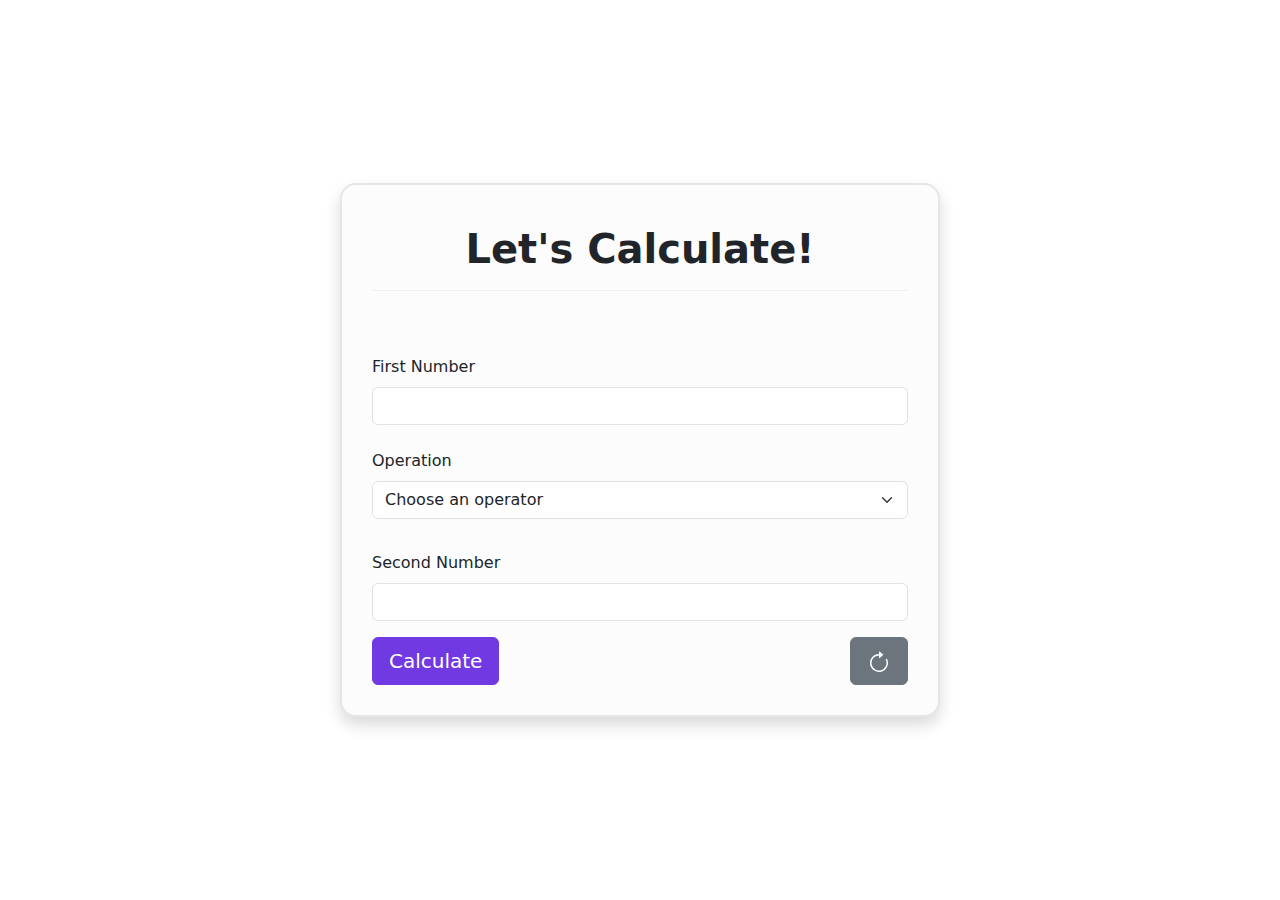
<file: calculator/index.html>
<!DOCTYPE html>
<html lang="en">
<head>
    <meta charset="UTF-8">
    <meta name="viewport" content="width=device-width, initial-scale=1.0">
    <title>Calculator</title>
    <link rel="shortcut icon" href="favicon.png" type="image/x-icon">
    <!-- bootstrap css -->
    <link rel="stylesheet" href="https://cdn.jsdelivr.net/npm/bootstrap@5.3.3/dist/css/bootstrap.min.css">
    <!-- style.css -->
    <link rel="stylesheet" href="style.css">
</head>
<body>
    <!-- wrapper start -->
    <div class="wrapper bg-light-subtle shadow border-2 border-dark border-opacity-10 border">
        
        <!-- form title -->
        <h1 class="text-center fw-bold text-break mb-5" id="theTitle">Let's Calculate!</h1>
        <!-- form result -->
        <p class="text-success fw-bold h1 result-out" id="result"></p>
        
        <!-- error message start -->
        <div class="alert alert-warning" id="div-alert" role="alert">
            <span id="alertMsg"></span>
        </div>
        <!-- error message end -->

        <!-- form start -->
        <form class="row flex-column g-3 needs-validation mt-1">
            <!-- first number start -->
            <div class="col-12 position-relative">
                <label for="num-x" class="form-label">First Number</label>
                <input type="text" class="form-control" id="num-x" required>
            </div>
            <!-- first number end -->

            <!-- Operator list start -->
            <div class="col-12 position-relative mb-2 mt-3 mb-lg-3 mt-lg-4">
                <label for="calcOp" class="form-label">Operation</label>
                <select class="form-select" id="calcOp" required>
                    <option selected disabled value="">Choose an operator</option>
                    <option value="+">Addition ( + )</option>
                    <option value="-">Subtraction ( - )</option>
                    <option value="*">Multiplication ( * )</option>
                    <option value="/">Division ( / )</option>
                </select>
            </div>
            <!-- Operator list end -->

            <!-- second number start -->
            <div class="col-12 position-relative">
                <label for="num-y" class="form-label">Second Number</label>
                <input type="text" class="form-control" id="num-y" required>
            </div>
            <!-- second number end -->

            <!-- form buttons start -->
            <div class="col-12 d-flex justify-content-between">
                <button class="btn btn-primary btn-lg rounded" type="button" id="calc">Calculate</button>
                <button class="btn btn-secondary btn-lg rounded" type="button" id="resetForm" data-bs-toggle="tooltip" data-bs-placement="top" data-bs-title="Reset the Calculator">
                    <svg xmlns="http://www.w3.org/2000/svg" width="24" height="24" fill="currentColor" class="bi bi-arrow-clockwise" viewBox="0 0 16 16">
                        <path fill-rule="evenodd" d="M8 3a5 5 0 1 0 4.546 2.914.5.5 0 0 1 .908-.417A6 6 0 1 1 8 2z"/>
                        <path d="M8 4.466V.534a.25.25 0 0 1 .41-.192l2.36 1.966c.12.1.12.284 0 .384L8.41 4.658A.25.25 0 0 1 8 4.466"/>
                    </svg>
                </button>
            </div>
            <!-- form buttons end -->
        </form>
        <!-- form end -->
    </div>
    <!-- wrapper end -->
    
    <!-- bootstrap js -->
    <script src="https://cdn.jsdelivr.net/npm/bootstrap@5.3.3/dist/js/bootstrap.bundle.min.js"></script>
    <!-- main js -->
    <script src="main.js"></script>
</body>
</html>
</file>
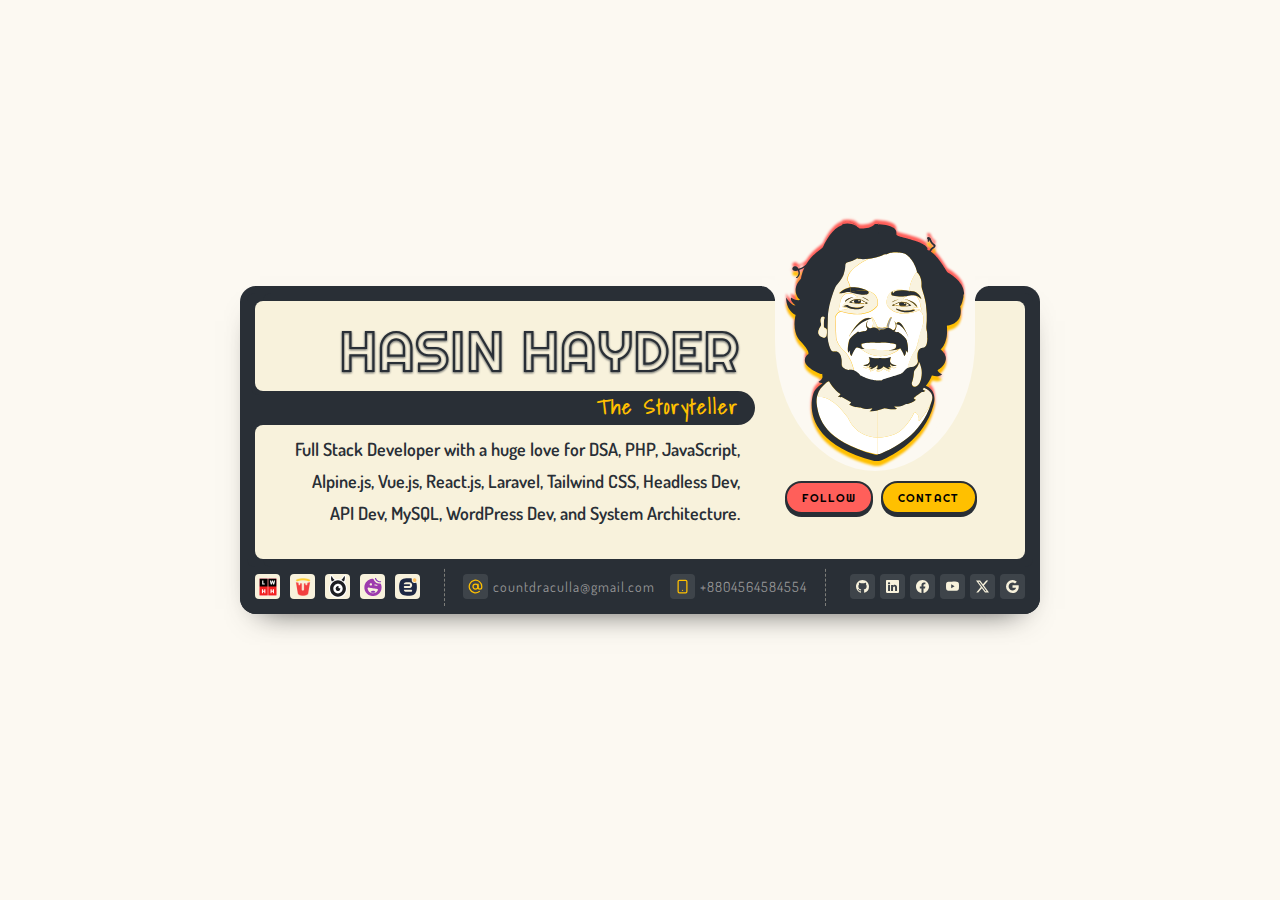
<file: profile_card/index.html>
<!DOCTYPE html>
<html lang="en">
<head>
    <meta charset="UTF-8">
    <meta name="viewport" content="width=device-width, initial-scale=1.0">
    <title>HASIN HAYDER || The Storyteller</title>
    <!-- additional meta tags -->
    <meta name="description" content="Full Stack Developer with a huge love for DSA, PHP, JavaScript, Alpine.js, Vue.js, React.js, Laravel, Tailwind CSS, Headless Dev, API Dev, MySQL, WordPress Dev, and System Architecture.">
    <meta name="theme-color" content="#ffc000">
    <meta property="og:image" content="https://hasinhayder.onrender.com/img/og.png">
    <meta name="twitter:card" content="summary_large_image">
    <meta property="twitter:image" content="https://hasinhayder.onrender.com/img/og.png">
    <meta name="twitter:site" content="@hasin">
    <meta property="twitter:title" content="HASIN HAYDER || The Storyteller">
    <meta name="author" content="Tanim Mahbub">

    <!-- favicon -->
    <link rel="shortcut icon" href="./img/hasin-vai.svg" type="image/x-icon">
    <!-- google fonts -->
    <link href="https://fonts.googleapis.com/css2?family=Dosis:wght@600&display=swap&family=Righteous&family=Shadows+Into+Light&display=swap" rel="stylesheet">
    <!-- main stylesheet -->
    <link rel="stylesheet" href="style.css">
</head>
<body>
    <div class="card">
        <!-- card header start -->
        <header>
            <!-- profile pic -->
            <picture>
                <img src="./img/hasin-vai.svg" alt="Hasin vai">
            </picture>

            <!-- follow & contact buttons -->
            <button type="button">FOLLOW</button>
            <button type="button">CONTACT</button>
        </header>
        <!-- card header end -->

        <!-- card body start -->
        <main>
            <h1>HASIN HAYDER</h1>
            <h3>The Storyteller</h3>
            <p>Full Stack Developer with a huge love for DSA, PHP, JavaScript, Alpine.js, Vue.js, React.js, Laravel, Tailwind CSS, Headless Dev, API Dev, MySQL, WordPress Dev, and System Architecture.</p>
        </main>
        <!-- card body end -->

        <!-- card footer start -->
        <footer>
            <!-- contact information -->
            <section>
                <p>
                    <i>
                        <svg xmlns="http://www.w3.org/2000/svg" width="15" height="15" viewBox="0 0 24 24" fill="none" stroke="currentColor" stroke-width="2" stroke-linecap="round" stroke-linejoin="round" class="feather feather-at-sign"><circle cx="12" cy="12" r="4"></circle><path d="M16 8v5a3 3 0 0 0 6 0v-1a10 10 0 1 0-3.92 7.94"></path></svg>
                    </i>
                    <span>countdraculla@gmail.com</span>
                </p>
                <p>
                    <i>
                        <svg xmlns="http://www.w3.org/2000/svg" width="15" height="15" viewBox="0 0 24 24" fill="none" stroke="currentColor" stroke-width="2" stroke-linecap="round" stroke-linejoin="round" class="feather feather-smartphone"><rect x="5" y="2" width="14" height="20" rx="2" ry="2"></rect><line x1="12" y1="18" x2="12.01" y2="18"></line></svg>
                    </i>
                    <span>+8804564584554</span>
                </p>
            </section>

            <!-- Brands -->
            <ol>
                <li>
                    <a target="_blank" href="https://learnwith.hasinhayder.com/">
                        <img src="./img/lwhh-logo-square.svg" alt="learn with hasin hayder">
                    </a>
                    <span>
                        Founder & Educator at 
                        <a target="_blank" href="https://learnwith.hasinhayder.com/">Learn With Hasin Hayder</a>
                    </span>
                </li>
                <li>
                    <a target="_blank" href="https://themebucket.net/">
                        <img src="./img/themeBucket.svg" alt="themeBucket">
                    </a>
                    <span>
                        CTO & Co-Founder at 
                        <a target="_blank" href="https://themebucket.net/">ThemeBucket</a>
                    </span>
                </li>
                <li>
                    <a target="_blank" href="https://happymonster.dev/">
                        <img src="./img/happymonstar.svg" alt="happy monstar">
                    </a>
                    <span>
                        Co-Founder & Head of Ideas at 
                        <a target="_blank" href="https://themebucket.net/">HappyMonster</a>
                    </span>
                </li>
                <li>
                    <a target="_blank" href="https://happyaddons.com/">
                        <img src="./img/happyaddons.svg" alt="happy addons">
                    </a>
                    <span>
                        Co-Founder of 
                        <a target="_blank" href="https://happyaddons.com/">HappyAddons</a>
                    </span>
                </li>
                <li>
                    <a target="_blank" href="https://eazyplugins.com/">
                        <img src="./img/easy-plugin.svg" alt="easy plugin">
                    </a>
                    <span>
                        CTO at 
                        <a target="_blank" href="https://happyaddons.com/">EazyPlugins</a>
                    </span>
                </li>
            </ol>

            <!-- social media accounts -->
            <ul>
                <li>
                    <a target="_blank" href="https://github.com/hasinhayder">
                        <svg xmlns="http://www.w3.org/2000/svg" width="13" height="13" fill="currentColor" class="bi bi-github" viewBox="0 0 16 16">
                            <path d="M8 0C3.58 0 0 3.58 0 8c0 3.54 2.29 6.53 5.47 7.59.4.07.55-.17.55-.38 0-.19-.01-.82-.01-1.49-2.01.37-2.53-.49-2.69-.94-.09-.23-.48-.94-.82-1.13-.28-.15-.68-.52-.01-.53.63-.01 1.08.58 1.23.82.72 1.21 1.87.87 2.33.66.07-.52.28-.87.51-1.07-1.78-.2-3.64-.89-3.64-3.95 0-.87.31-1.59.82-2.15-.08-.2-.36-1.02.08-2.12 0 0 .67-.21 2.2.82.64-.18 1.32-.27 2-.27s1.36.09 2 .27c1.53-1.04 2.2-.82 2.2-.82.44 1.1.16 1.92.08 2.12.51.56.82 1.27.82 2.15 0 3.07-1.87 3.75-3.65 3.95.29.25.54.73.54 1.48 0 1.07-.01 1.93-.01 2.2 0 .21.15.46.55.38A8.01 8.01 0 0 0 16 8c0-4.42-3.58-8-8-8"/>
                        </svg>
                    </a>
                </li>
                <li>
                    <a target="_blank" href="https://www.linkedin.com/in/thestoryteller/">
                        <svg xmlns="http://www.w3.org/2000/svg" width="13" height="13" fill="currentColor" class="bi bi-linkedin" viewBox="0 0 16 16">
                            <path d="M0 1.146C0 .513.526 0 1.175 0h13.65C15.474 0 16 .513 16 1.146v13.708c0 .633-.526 1.146-1.175 1.146H1.175C.526 16 0 15.487 0 14.854zm4.943 12.248V6.169H2.542v7.225zm-1.2-8.212c.837 0 1.358-.554 1.358-1.248-.015-.709-.52-1.248-1.342-1.248S2.4 3.226 2.4 3.934c0 .694.521 1.248 1.327 1.248zm4.908 8.212V9.359c0-.216.016-.432.08-.586.173-.431.568-.878 1.232-.878.869 0 1.216.662 1.216 1.634v3.865h2.401V9.25c0-2.22-1.184-3.252-2.764-3.252-1.274 0-1.845.7-2.165 1.193v.025h-.016l.016-.025V6.169h-2.4c.03.678 0 7.225 0 7.225z"/>
                        </svg>
                    </a>
                </li>
                <li>
                    <a target="_blank" href="https://www.facebook.com/hasin">
                        <svg xmlns="http://www.w3.org/2000/svg" width="13" height="13" fill="currentColor" class="bi bi-facebook" viewBox="0 0 16 16">
                            <path d="M16 8.049c0-4.446-3.582-8.05-8-8.05C3.58 0-.002 3.603-.002 8.05c0 4.017 2.926 7.347 6.75 7.951v-5.625h-2.03V8.05H6.75V6.275c0-2.017 1.195-3.131 3.022-3.131.876 0 1.791.157 1.791.157v1.98h-1.009c-.993 0-1.303.621-1.303 1.258v1.51h2.218l-.354 2.326H9.25V16c3.824-.604 6.75-3.934 6.75-7.951"/>
                        </svg>
                    </a>
                </li>
                <li>
                    <a target="_blank" href="https://www.youtube.com/c/learnwithhasinhayder">
                        <svg xmlns="http://www.w3.org/2000/svg" width="13" height="13" fill="currentColor" class="bi bi-youtube" viewBox="0 0 16 16">
                            <path d="M8.051 1.999h.089c.822.003 4.987.033 6.11.335a2.01 2.01 0 0 1 1.415 1.42c.101.38.172.883.22 1.402l.01.104.022.26.008.104c.065.914.073 1.77.074 1.957v.075c-.001.194-.01 1.108-.082 2.06l-.008.105-.009.104c-.05.572-.124 1.14-.235 1.558a2.01 2.01 0 0 1-1.415 1.42c-1.16.312-5.569.334-6.18.335h-.142c-.309 0-1.587-.006-2.927-.052l-.17-.006-.087-.004-.171-.007-.171-.007c-1.11-.049-2.167-.128-2.654-.26a2.01 2.01 0 0 1-1.415-1.419c-.111-.417-.185-.986-.235-1.558L.09 9.82l-.008-.104A31 31 0 0 1 0 7.68v-.123c.002-.215.01-.958.064-1.778l.007-.103.003-.052.008-.104.022-.26.01-.104c.048-.519.119-1.023.22-1.402a2.01 2.01 0 0 1 1.415-1.42c.487-.13 1.544-.21 2.654-.26l.17-.007.172-.006.086-.003.171-.007A100 100 0 0 1 7.858 2zM6.4 5.209v4.818l4.157-2.408z"/>
                        </svg>
                    </a>
                </li>
                <li>
                    <a target="_blank" href="https://twitter.com/hasin">
                        <svg xmlns="http://www.w3.org/2000/svg" width="13" height="13" fill="currentColor" class="bi bi-twitter-x" viewBox="0 0 16 16">
                            <path d="M12.6.75h2.454l-5.36 6.142L16 15.25h-4.937l-3.867-5.07-4.425 5.07H.316l5.733-6.57L0 .75h5.063l3.495 4.633L12.601.75Zm-.86 13.028h1.36L4.323 2.145H2.865z"/>
                        </svg>
                    </a>
                </li>
                <li>
                    <a target="_blank" href="https://www.google.com/search?sca_esv=a300c41b7806c710&rlz=1C1CHBF_enBD1069BD1069&sxsrf=ACQVn08VP-VMqjzA2HBEwjZ_0sCZCP40Dw:1712956275812&q=Hasin+Hayder&si=[base64]%3D&sa=X&ved=2ahUKEwjKh9eyy72FAxXJTGwGHT-KCCMQ3LoBegQICRAB&biw=1920&bih=919&dpr=1#wptab=si:AKbGX_p4pyeyr1FGV3SWZkER8f4Eae2bt5euDcN3c7DBftMu25ynpoxf_VRXV-JdNrKF6yUhqX1-1JMUDJb2WNSkpog8dIIZ1H0fCWSWWbN0qsFVc4lxYAo%3D">
                        <svg xmlns="http://www.w3.org/2000/svg" width="13" height="13" fill="currentColor" class="bi bi-google" viewBox="0 0 16 16">
                            <path d="M15.545 6.558a9.4 9.4 0 0 1 .139 1.626c0 2.434-.87 4.492-2.384 5.885h.002C11.978 15.292 10.158 16 8 16A8 8 0 1 1 8 0a7.7 7.7 0 0 1 5.352 2.082l-2.284 2.284A4.35 4.35 0 0 0 8 3.166c-2.087 0-3.86 1.408-4.492 3.304a4.8 4.8 0 0 0 0 3.063h.003c.635 1.893 2.405 3.301 4.492 3.301 1.078 0 2.004-.276 2.722-.764h-.003a3.7 3.7 0 0 0 1.599-2.431H8v-3.08z"/>
                        </svg>
                    </a>
                </li>
            </ul>
        </footer>
        <!-- card footer end -->
    </div>
</body>
</html>
</file>
<file: calculator/style.css>
* {
    margin: 0;
    padding: 0;
    box-sizing: border-box;
}

:root {
    --bs-primary: #7139e1;
    --bs-primary-hover: #844fef;
}

::-moz-selection {
    color: var(--bs-white);
    background: var(--bs-primary);
}

::selection {
    color: var(--bs-white);
    background: var(--bs-primary);
}

html, body {height: 100%}
body {display: grid}

.wrapper {
    max-width: 700px;
    min-width: 600px;
    margin: auto;
    position: relative;
    padding: 40px 30px 30px;
    border-radius: 16px;
}

#theTitle {
    border-bottom: 1px solid rgba(0,0,0,.05);
    padding: 0 15px 17px;
}

#result {
    position: absolute;
    padding: 0 15px;
    left: 50%;
    transform: translateX(-50%);
    top: 120px;
    visibility: visible;
    opacity: 1;
    transition: all .3s ease;
}

#result.result-out {
    visibility: hidden;
    opacity: 0;
    top: 130px;
}

#div-alert {
    position: absolute;
    top: 90px;
    left: 30px;
    width: calc(100% - 60px);
    visibility: hidden;
    opacity: 0;
    transition: all .15s ease;
}

#div-alert.alerted {
    top: 105px;
    visibility: visible;
    opacity: 1;
}

.wrapper form .btn-primary {
    --bs-btn-bg: var(--bs-primary);
    --bs-btn-hover-bg: var(--bs-primary-hover);
    --bs-btn-active-bg: var(--bs-primary-hover);
    --bs-btn-border-color: var(--bs-primary);
    --bs-btn-active-border-color: var(--bs-primary);
    --bs-btn-hover-border-color: var(--bs-primary-hover);
    --bs-btn-focus-box-shadow: 0 0 0 0.25rem rgba(113, 57, 225, .5);
}

.wrapper form .form-control:focus,
.wrapper form .form-select:focus {
    border-color: var(--bs-primary);
    box-shadow: 0 0 0 0.25rem rgba(113, 57, 225,.25);
}

@media(max-width: 790px) {
    .wrapper {
        max-width: 100%;
        min-width: calc(100% - 30px);
        padding: 30px 15px 15px;
    }

    #result {top: 100px;}
    #div-alert {
        left: 15px;
        width: calc(100% - 30px);
        padding: 0.5rem;
    }
    #div-alert.alerted {
        top: 80px;
    }
}
</file>
<file: profile_card/style.css>
/* CSS index
**********************
01 => .card
02 => header
03 => main
04 => footer
05 => media queries
***********************/

/* RESET start */
:root {
    --body-bg: #fcf9f2;
    --card-bg: #f8f2dc;
    
    --theme-yellow: #ffc000; /* from ostad.app */
    --theme-yellow-rgb: rgb(255, 192, 0);
    --theme-yellow-dark: #e68200;
    
    --theme-red: #FF5F5A;
    --theme-red-dark: #ec2d27;
    --theme-black: #292F36;
    --theme-black-rgb: rgb(41, 47, 54);
}

* {
    margin: 0;
    padding: 0;
    outline: 0;
    box-sizing: border-box;
}

html, body {height: 100%;}
img {max-width: 100%;}
ul,ol, li {list-style-type: none;}

::-moz-selection {
    color: #fff;
    background: var(--theme-black);
}

::selection {
    color: #fff;
    background: var(--theme-black);
}

body {
    display: grid;
    background: var(--body-bg);
    font-family: "Dosis", sans-serif;
    color: var(--theme-black);
}
/* RESET end */

/* 01 => .card start */
.card {
    margin: auto;
    max-width: calc(100% - 30px);
    width: 800px;
    height: fit-content;
    display: flex;
    flex-wrap: wrap;
    border-radius: 16px;
    background: var(--card-bg);
    border: 15px solid var(--theme-black);
    border-bottom: none;
    box-shadow: 0 15px 30px -20px rgba(0,0,0,.8);
    position: relative;
}

.card::before {
    position: absolute;
    content: '';
    width: 100%;
    height: 30px;
    top: 0;
    left: 0;
    border-radius: 8px 8px 0 0;
    box-shadow: 8px -8px 0 var(--theme-black), -8px -8px 0 var(--theme-black);
    pointer-events: none;
}
/* 01 => .card end */

/* 02 => header start */
header {
    width: 240px;
    order: 2;
}

header picture {
    width: fit-content;
    height: fit-content;
    position: relative;
    display: grid;
    place-items: center;
    background: var(--body-bg);
    margin: -80px 40px 20px 0;
    border-radius: 15px 15px 50% 50%;
    box-shadow: 0 0 0 10px var(--body-bg);
}

header picture::before,
header picture::after {
    position: absolute;
    content: '';
    width: 15px;
    height: 15px;
    top: 65px;
    pointer-events: none;
}

header picture::before {
    left: -25px;
    border-radius: 0 15px 0 0;
    box-shadow: 5px -5px 0 3px var(--body-bg);
}
header picture::after {
    right: -25px;
    border-radius: 15px 0 0 0;
    box-shadow: -5px -5px 0 3px var(--body-bg);
}

header picture img {
    width: 180px;
    filter: drop-shadow(0 5px 1px var(--theme-yellow)) drop-shadow(0 -4px 1px var(--theme-red));
}

header button {
    width: fit-content;
    display: inline-flex;
    padding: 8px 15px 7px;
    border-radius: 24px;
    font-size: 11px;
    letter-spacing: 1px;
    font-family: "Righteous", sans-serif;
    border: 2px solid var(--theme-black);
    box-shadow: 0 3px 0 var(--theme-black);
    background: var(--theme-red);
    cursor: pointer;
    transition: all .1s ease, color .2s ease, background .2s ease;
}

header button + button {
    background: var(--theme-yellow);
    margin-inline-start: 5px;
}

header button:hover {color: #fff;}
header button:hover {background: var(--theme-red-dark);}
header button + button:hover {background: var(--theme-yellow-dark);}

header button:active {
    transform: translateY(2px);
    box-shadow: 0 1px 0 var(--theme-black);
}
/* 02 => header end */

/* 03 => main start */
main {
    order: 1;
    width: calc(100% - 240px);
    padding: 15px 15px 30px;
    display: flex;
    flex-wrap: wrap;
    flex-direction: column;
    justify-content: end;
}

main h1 {
    font-family: "Righteous", sans-serif;
    text-align: end;
    font-size: 55px;
    margin: 0 30px 5px 0;
    color: transparent;
    -webkit-text-stroke-color: var(--theme-black);
    -webkit-text-fill-color: transparent;
    -webkit-text-stroke-width: .5px;
    filter: drop-shadow(0 1px 1px rgba(41, 47, 54, .8));
    letter-spacing: 1px;
}

main h1::selection {
    color: transparent;
    background: var(--theme-black);
    -webkit-text-stroke-color: #fff;
    -webkit-text-fill-color: var(--theme-black);
}

main h1::-moz-selection {
    color: #fff;
    background: var(--theme-black);
}

main h3 {
    font-family: "Shadows Into Light", cursive;
    font-size: 20px;
    letter-spacing: 2px;
    text-align: end;
    color: var(--theme-yellow);
    background: var(--theme-black);
    margin-inline: -16px 15px;
    padding: 0 16px 2px 0;
    border-radius: 0 20px 20px 0;
    position: relative;
}

main h3::before,
main h3::after {
    position: absolute;
    content: '';
    width: 15px;
    height: 15px;
    left: 1px;
    pointer-events: none;
}

main h3::before {
    top: -15px;
    border-radius: 0 0 0 8px;
    box-shadow: -4px 4px 0 var(--theme-black);
}

main h3::after {
    bottom: -15px;
    border-radius: 8px 0 0 0;
    box-shadow: -4px -4px 0 var(--theme-black);
}

main h3::-moz-selection {background: var(--theme-yellow)}
main h3::selection {background: var(--theme-yellow)}

main p {
    margin: 8px 30px 0 0;
    font-weight: 600;
    font-size: 18px;
    line-height: 32px;
    text-align: end;
    text-wrap: balance;
}
/* 03 => main end */

/* 04 => footer start */
footer {
    width: calc(100% + 30px);
    margin-inline: -15px;
    padding: 5px 15px 8px;
    border-radius: 0 0 16px 16px;
    order: 3;
    display: flex;
    justify-content: space-between;
    align-items: center;
    flex-wrap: wrap;
    background: var(--theme-black);
    color: #969696;
    position: relative;
}

footer::after {
    position: absolute;
    content: '';
    width: calc(100% - 30px);
    height: 30px;
    bottom: 100%;
    left: 15px;
    border-radius: 0 0 8px 8px;
    box-shadow: 8px 8px 0 var(--theme-black), -8px 8px 0 var(--theme-black);
    pointer-events: none;
}

footer section,
footer ol,
footer ul {padding: 10px 0 7px;}
footer section,
footer section p {
    display: flex;
    align-items: center;
    gap: 5px;
}

footer section {
    order: 2;
    gap: 15px;
    padding-inline: 18px;
    border-inline: 1px dashed rgba(249, 243, 223, .4);
}

footer section p span::-moz-selection {background: var(--theme-yellow)}
footer section p span::selection {background: var(--theme-yellow)}
footer section p i,
footer ol li > a,
footer ul a {
    width: 25px;
    height: 25px;
    border-radius: 4px;
    background: rgba(255,255,255, .1);
    color: var(--theme-yellow);
    display: flex;
    align-items: center;
    justify-content: center;
}

footer section p span {
    letter-spacing: 1px;
    font-size: 14px;
}

footer ul,
footer ol {
    display: flex;
    align-items: center;
}

footer ul {
    order: 3;
    gap: 5px;
}

footer ol {
    order: 1;
    gap: 10px;
}

footer ul a {color: var(--card-bg)}
footer ol li > a {background: var(--card-bg);}
footer ol li > a img {width: 18px}
footer ol li {position: relative}

footer ol li span {
    text-align: center;
    white-space: nowrap;
    position: absolute;
    left: 50%;
    transform: translateX(-50%);
    bottom: calc(100% + 16px);
    background: var(--card-bg);
    color: var(--theme-black);
    box-shadow: 0 -10px 20px -10px rgba(41, 47, 54, .5);
    font-size: 14px;
    padding: 5px 12px 6px;
    border-radius: 8px;
    z-index: 1;
    visibility: hidden;
    opacity: 0;
}

footer ol li span a {
    color: var(--theme-red);
    font-family: "Righteous", sans-serif;
    text-decoration: none;
    display: block;
    margin-top: 2px;
}

footer ol li span::before {
    position: absolute;
    content: '';
    border-top: 5px solid var(--card-bg);
    border-inline: 5px solid transparent;
    top: 100%;
    left: 50%;
    transform: translateX(-50%);
}

footer ol li a:hover + span {
    transition: all .15s ease;
    bottom: calc(100% + 6px);
    visibility: visible;
    opacity: 1;
}
/* 04 => footer end */

/* 05 => media queries start */
@media(max-width: 950px) {
    footer ol li:first-of-type span {
        left: -17px;
        transform: translateX(0);
    }
    
    footer ol li:first-of-type span::before {
        left: 24px;
        transform: translateX(0);
    }
}
@media(max-width: 805px) {
    main p {
        text-wrap: unset;
        margin: 8px 20px 0 0;
    }
}
@media(max-width: 799px) {
    body {
        height: fit-content;
    }
    .card {
        flex-direction: column;
        margin: 100px auto 30px;
        width: calc(100% - 30px);
    }
    header {
        order: 1;
        width: 100%;
        text-align: center;
    }
    header picture {
        margin: -80px auto 20px auto;
    }
    main {
        order: 2;
        width: 100%;
        align-items: center;
        padding: 15px;
    }
    
    main h1 {
        text-align: center;
        margin: 0 0 5px 0;
    }
    
    main h3 {
        padding: 0 16px 2px 16px;
        border-radius: 20px;
        text-align: center;
        margin-inline: 0;
    }
    main h3::before,
    main h3::after {display: none;}
    main p {
        text-align: center;
        margin: 8px 0 0 0;
    }
    
    footer section {
        width: fit-content;
        justify-content: center;
        margin-inline: auto;
        order: 1;
        padding-inline: 30px;
        border-inline: none;
        border-bottom: 1px dashed rgba(249, 243, 223, .4);
    }
    footer ol {
        width: 50%;
        order: 1;
    }
    footer ul {
        width: 50%;
        justify-content: end;
    }
}

@media(max-width: 535px) {
    main h1 {font-size: 48px;}
    main h3 {font-size: 18px;}
    main p {
        font-size: 16px;
        line-height: 28px;
    }
    footer section {
        width: 100%;
        justify-content: space-between;
        padding-inline: 0;
    }
}

@media(max-width: 450px) {
    header button {
        padding: 5px 12px;
        font-size: 10px;
    }

    main {padding: 15px 10px 10px}
    main h1 {font-size: 40px}
    main h3 {font-size: 16px}

    main p {
        font-size: 15px;
        line-height: 24px;
    }
}

@media(max-height: 450px) {
    body {
        height: fit-content;
    }
    .card {
        margin: 100px auto 30px;
    }
}

@media(max-width: 412px) {
    footer {flex-direction: column}
    footer section {
        border-bottom: none;
        width: fit-content;
        flex-direction: column;
        gap: 7px;
        align-items: start;
        margin-block: 0;
        padding-block: 5px;
        order: 2;
        border-inline: 1px dashed rgba(249, 243, 223, .2);
    }
    footer section p {
        width: 100%;
        padding-inline: 5px;
    }
    footer section p + p {
        border-top: 1px dashed rgba(249, 243, 223, .2);
        padding-top: 7px;
    }

    footer ol {
        order: 1;
        padding-bottom: 10px;
        border-bottom: 1px dashed rgba(249, 243, 223, .2);
        gap: 20px;
    }
    footer ul {
        gap: 12px;
        border-top: 1px dashed rgba(249, 243, 223, .2);
    }
    footer ol,
    footer ul {
        justify-content: center;
        width: 100%;
    }
}

@media(max-width: 375px) {
    main h1 {
        letter-spacing: 0;
        font-size: 38px;
        filter: drop-shadow(0 1px 1px rgba(41, 47, 54, .6));
        color: var(--theme-black);
        -webkit-text-stroke-color: transparent;
        -webkit-text-fill-color: var(--theme-black);
        -webkit-text-stroke-width: 0;
    }
}

@media(max-width: 350px) {main h1 {font-size: 36px}}
@media(max-width: 350px) {main h1 {font-size: 32px}}

@media(max-width: 290px) {
    .card {
        max-width: calc(100% - 10px);
        width: calc(100% - 10px);
    }
}
/* 05 => media queries end */
</file>
